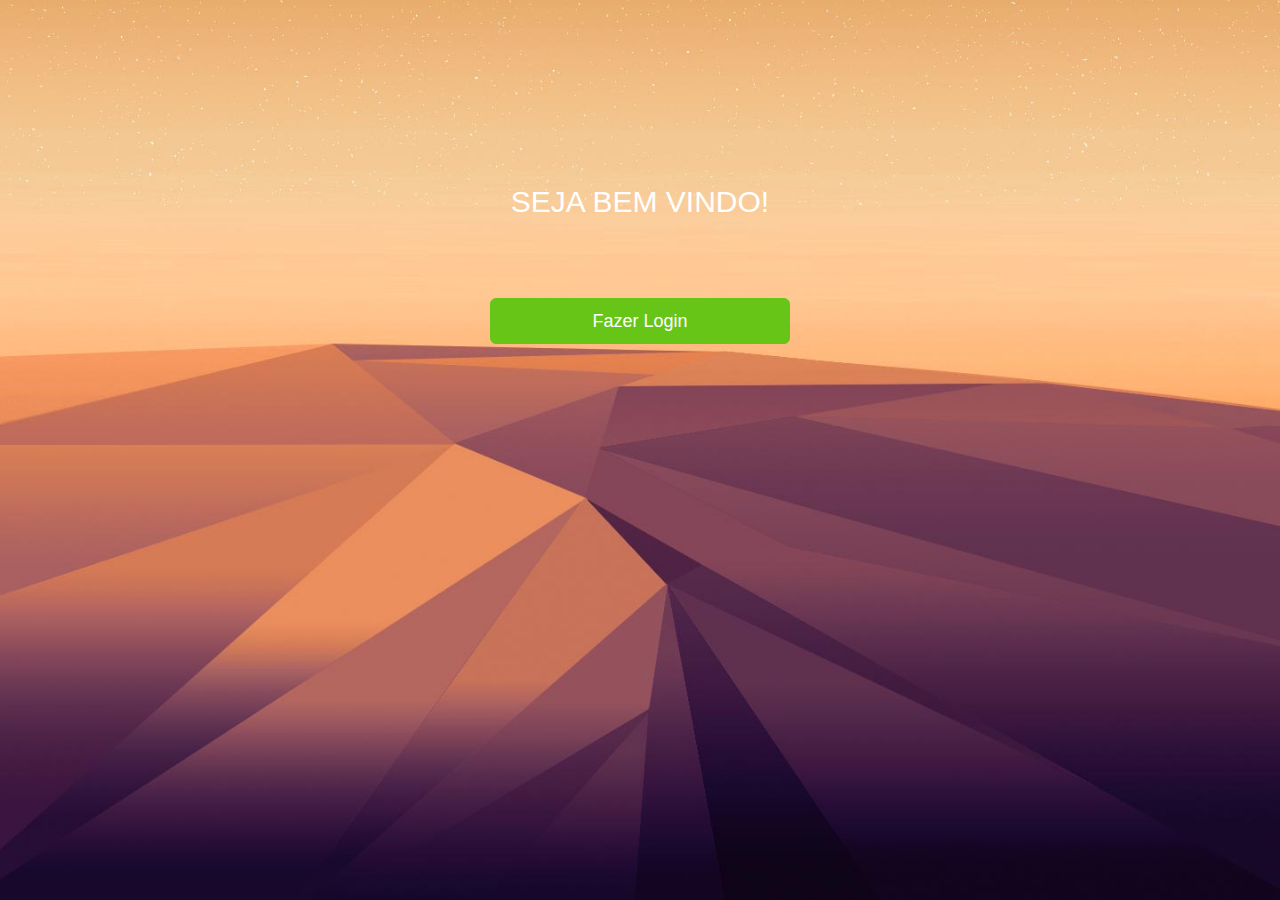
<file: www/index.html>
<!DOCTYPE html>
<html>

<head>
    <meta charset="utf-8" />
    <meta name="format-detection" content="telephone=no" />
    <meta name="msapplication-tap-highlight" content="no" />
    <meta name="viewport" content="user-scalable=no, initial-scale=1, maximum-scale=1, minimum-scale=1, width=device-width" />
    <meta http-equiv="Content-Security-Policy" content="default-src * 'unsafe-inline'; style-src 'self' 'unsafe-inline'; media-src *" />
    <link rel="stylesheet" type="text/css" href="css/index.css" />
    <link rel="stylesheet" type="text/css" href="bootstrap/css/bootstrap.css">
    <link rel="stylesheet" type="text/css" href="css/signin.css">
    <title>MONITORAMENTO DE CRECHE</title>
</head>

<body>


    <div class="container">

      <form class="form-signin">
        <h2 class="form-signin-heading">Seja bem vindo!</h2>
        <a href="login.html" class="btn btn-lg btn-primary btn-block btn-login">Fazer Login</a>        
        
      </form>

    </div>


<script type="text/javascript" src="bootstrap/js/bootstrap.js"></script> 

</body>

</html>
</file>
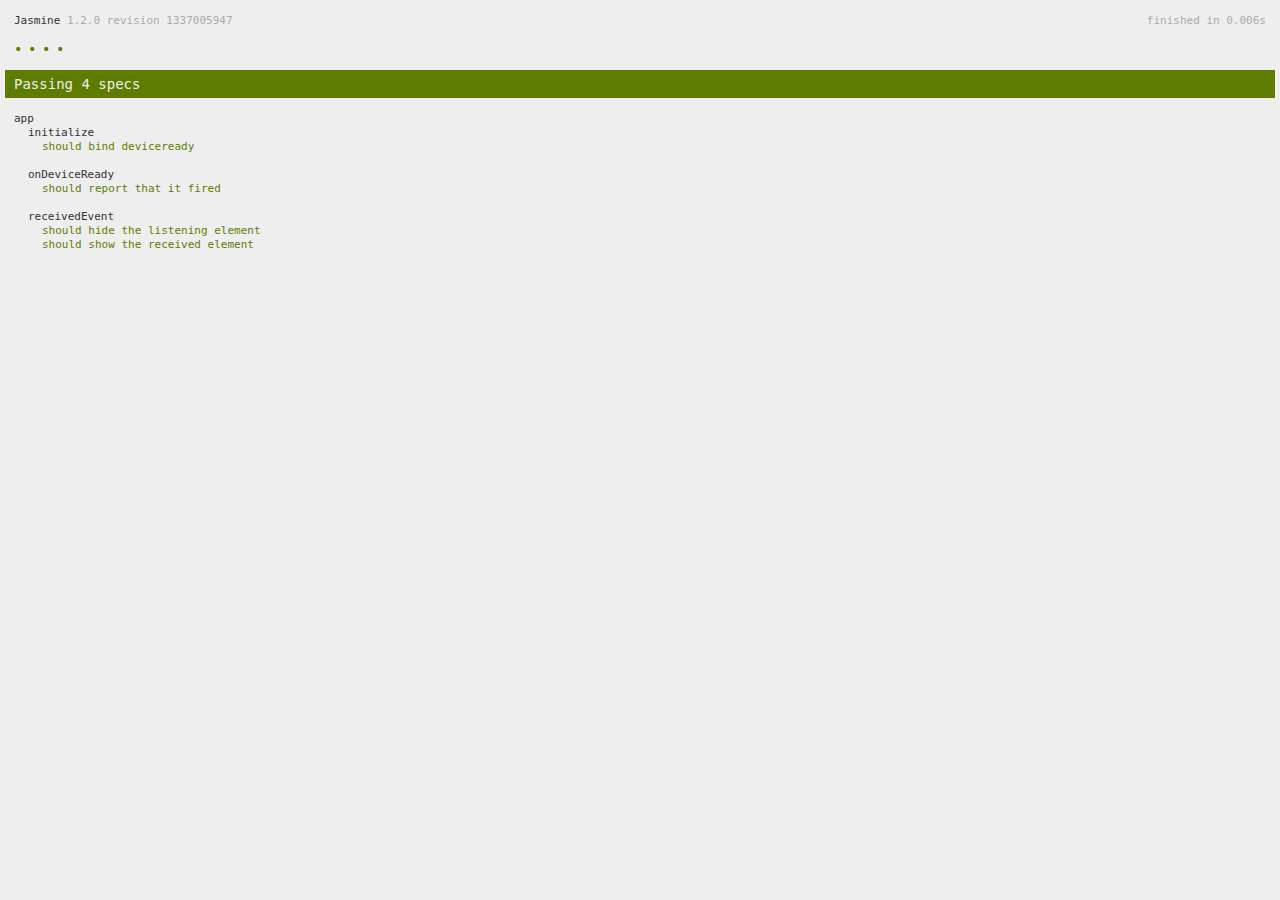
<file: www/spec.html>
<!DOCTYPE html>
<!--
    Licensed to the Apache Software Foundation (ASF) under one
    or more contributor license agreements.  See the NOTICE file
    distributed with this work for additional information
    regarding copyright ownership.  The ASF licenses this file
    to you under the Apache License, Version 2.0 (the
    "License"); you may not use this file except in compliance
    with the License.  You may obtain a copy of the License at

    http://www.apache.org/licenses/LICENSE-2.0

    Unless required by applicable law or agreed to in writing,
    software distributed under the License is distributed on an
    "AS IS" BASIS, WITHOUT WARRANTIES OR CONDITIONS OF ANY
     KIND, either express or implied.  See the License for the
    specific language governing permissions and limitations
    under the License.
-->
<html>
    <head>
        <title>Jasmine Spec Runner</title>

        <!-- jasmine source -->
        <link rel="shortcut icon" type="image/png" href="spec/lib/jasmine-1.2.0/jasmine_favicon.png">
        <link rel="stylesheet" type="text/css" href="spec/lib/jasmine-1.2.0/jasmine.css">
        <script type="text/javascript" src="spec/lib/jasmine-1.2.0/jasmine.js"></script>
        <script type="text/javascript" src="spec/lib/jasmine-1.2.0/jasmine-html.js"></script>

        <!-- include source files here... -->
        <script type="text/javascript" src="js/index.js"></script>

        <!-- include spec files here... -->
        <script type="text/javascript" src="spec/helper.js"></script>
        <script type="text/javascript" src="spec/index.js"></script>

        <script type="text/javascript">
            (function() {
                var jasmineEnv = jasmine.getEnv();
                jasmineEnv.updateInterval = 1000;

                var htmlReporter = new jasmine.HtmlReporter();

                jasmineEnv.addReporter(htmlReporter);

                jasmineEnv.specFilter = function(spec) {
                    return htmlReporter.specFilter(spec);
                };

                var currentWindowOnload = window.onload;

                window.onload = function() {
                    if (currentWindowOnload) {
                        currentWindowOnload();
                    }
                    execJasmine();
                };

                function execJasmine() {
                    jasmineEnv.execute();
                }
            })();
        </script>
    </head>
    <body>
        <div id="stage" style="display:none;"></div>
    </body>
</html>
</file>
<file: www/css/signin.css>
@import url('https://fonts.googleapis.com/css?family=Roboto:300,400,700');


body {
  padding-top: 40px;
  padding-bottom: 40px;
  /*background-color: #eee;*/

  background-image: url(../img/bg-stars.jpg);
  background-position: bottom center;
  background-repeat: no-repeat;
  background-attachment: fixed;
  background-size: cover;

  font-family: 'Roboto', sans-serif;
}

.btn-login{
  background: #67c517 !important;
  border: 1px solid #67c517 !important;
  font-weight: 100 !important;
  text-transform: none !important;
}

.btn-login:hover{
  background: #449d44 !important;
  border: 1px solid #449d44 !important;
}

.form-signin {
  max-width: 330px;
  padding: 15px;
  margin: 0 auto;
}

.form-signin-login {
  max-width: 330px;
  padding: 15px;
  margin: 0 auto;
  background: #fff;  
}

.form-signin .form-signin-heading,
.form-signin .checkbox {
  margin: 130px 0 80px 0;

  text-align: center;
  color: #fff;
  font-weight: 100;
}
.form-signin .checkbox {
  font-weight: normal;
}
.form-signin .form-control {
  position: relative;
  height: auto;
  -webkit-box-sizing: border-box;
          box-sizing: border-box;
  padding: 10px;
  font-size: 16px;
}
.form-signin .form-control:focus {
  z-index: 2;
}
.form-signin input[type="email"] {
  margin-bottom: -1px;
  border-bottom-right-radius: 0;
  border-bottom-left-radius: 0;
}
.form-signin input[type="password"] {
  margin-bottom: 10px;
  border-top-left-radius: 0;
  border-top-right-radius: 0;
}



.form-signin-login2 {
  max-width: 330px;
  
  margin: 0 auto;
  background: #fff;  
}

.login-top{
  width: 100%;
  background-color: #1c1f3f;
  color: #fff;
  text-transform: none;
  font-size: 20px;
  font-weight: 100;
  padding: 15px;
}

.login-cont{
  padding: 50px 15px 50px 15px;
}

.btn-login2{
  background: #67c517 !important;
  border: 1px solid #67c517 !important;
  font-weight: 100 !important;
  text-transform: none !important;
  margin: 40px 0 0 0;
}

.btn-login2:hover{
  background: #449d44 !important;
  border: 1px solid #449d44 !important;
}

.login-sep{
  margin: 0px 0 10px 0;
  position: relative;
  height: auto;
  -webkit-box-sizing: border-box;
          box-sizing: border-box;
  padding: 10px;
  font-size: 16px;
  width: 100%;
}

.login-sep:focus {
  z-index: 2;
}

.error{
  padding: 0 0 30px 0 !important;
}
</file>
<file: www/spec/lib/jasmine-1.2.0/jasmine.css>
body { background-color: #eeeeee; padding: 0; margin: 5px; overflow-y: scroll; }

#HTMLReporter { font-size: 11px; font-family: Monaco, "Lucida Console", monospace; line-height: 14px; color: #333333; }
#HTMLReporter a { text-decoration: none; }
#HTMLReporter a:hover { text-decoration: underline; }
#HTMLReporter p, #HTMLReporter h1, #HTMLReporter h2, #HTMLReporter h3, #HTMLReporter h4, #HTMLReporter h5, #HTMLReporter h6 { margin: 0; line-height: 14px; }
#HTMLReporter .banner, #HTMLReporter .symbolSummary, #HTMLReporter .summary, #HTMLReporter .resultMessage, #HTMLReporter .specDetail .description, #HTMLReporter .alert .bar, #HTMLReporter .stackTrace { padding-left: 9px; padding-right: 9px; }
#HTMLReporter #jasmine_content { position: fixed; right: 100%; }
#HTMLReporter .version { color: #aaaaaa; }
#HTMLReporter .banner { margin-top: 14px; }
#HTMLReporter .duration { color: #aaaaaa; float: right; }
#HTMLReporter .symbolSummary { overflow: hidden; *zoom: 1; margin: 14px 0; }
#HTMLReporter .symbolSummary li { display: block; float: left; height: 7px; width: 14px; margin-bottom: 7px; font-size: 16px; }
#HTMLReporter .symbolSummary li.passed { font-size: 14px; }
#HTMLReporter .symbolSummary li.passed:before { color: #5e7d00; content: "\02022"; }
#HTMLReporter .symbolSummary li.failed { line-height: 9px; }
#HTMLReporter .symbolSummary li.failed:before { color: #b03911; content: "x"; font-weight: bold; margin-left: -1px; }
#HTMLReporter .symbolSummary li.skipped { font-size: 14px; }
#HTMLReporter .symbolSummary li.skipped:before { color: #bababa; content: "\02022"; }
#HTMLReporter .symbolSummary li.pending { line-height: 11px; }
#HTMLReporter .symbolSummary li.pending:before { color: #aaaaaa; content: "-"; }
#HTMLReporter .bar { line-height: 28px; font-size: 14px; display: block; color: #eee; }
#HTMLReporter .runningAlert { background-color: #666666; }
#HTMLReporter .skippedAlert { background-color: #aaaaaa; }
#HTMLReporter .skippedAlert:first-child { background-color: #333333; }
#HTMLReporter .skippedAlert:hover { text-decoration: none; color: white; text-decoration: underline; }
#HTMLReporter .passingAlert { background-color: #a6b779; }
#HTMLReporter .passingAlert:first-child { background-color: #5e7d00; }
#HTMLReporter .failingAlert { background-color: #cf867e; }
#HTMLReporter .failingAlert:first-child { background-color: #b03911; }
#HTMLReporter .results { margin-top: 14px; }
#HTMLReporter #details { display: none; }
#HTMLReporter .resultsMenu, #HTMLReporter .resultsMenu a { background-color: #fff; color: #333333; }
#HTMLReporter.showDetails .summaryMenuItem { font-weight: normal; text-decoration: inherit; }
#HTMLReporter.showDetails .summaryMenuItem:hover { text-decoration: underline; }
#HTMLReporter.showDetails .detailsMenuItem { font-weight: bold; text-decoration: underline; }
#HTMLReporter.showDetails .summary { display: none; }
#HTMLReporter.showDetails #details { display: block; }
#HTMLReporter .summaryMenuItem { font-weight: bold; text-decoration: underline; }
#HTMLReporter .summary { margin-top: 14px; }
#HTMLReporter .summary .suite .suite, #HTMLReporter .summary .specSummary { margin-left: 14px; }
#HTMLReporter .summary .specSummary.passed a { color: #5e7d00; }
#HTMLReporter .summary .specSummary.failed a { color: #b03911; }
#HTMLReporter .description + .suite { margin-top: 0; }
#HTMLReporter .suite { margin-top: 14px; }
#HTMLReporter .suite a { color: #333333; }
#HTMLReporter #details .specDetail { margin-bottom: 28px; }
#HTMLReporter #details .specDetail .description { display: block; color: white; background-color: #b03911; }
#HTMLReporter .resultMessage { padding-top: 14px; color: #333333; }
#HTMLReporter .resultMessage span.result { display: block; }
#HTMLReporter .stackTrace { margin: 5px 0 0 0; max-height: 224px; overflow: auto; line-height: 18px; color: #666666; border: 1px solid #ddd; background: white; white-space: pre; }

#TrivialReporter { padding: 8px 13px; position: absolute; top: 0; bottom: 0; left: 0; right: 0; overflow-y: scroll; background-color: white; font-family: "Helvetica Neue Light", "Lucida Grande", "Calibri", "Arial", sans-serif; /*.resultMessage {*/ /*white-space: pre;*/ /*}*/ }
#TrivialReporter a:visited, #TrivialReporter a { color: #303; }
#TrivialReporter a:hover, #TrivialReporter a:active { color: blue; }
#TrivialReporter .run_spec { float: right; padding-right: 5px; font-size: .8em; text-decoration: none; }
#TrivialReporter .banner { color: #303; background-color: #fef; padding: 5px; }
#TrivialReporter .logo { float: left; font-size: 1.1em; padding-left: 5px; }
#TrivialReporter .logo .version { font-size: .6em; padding-left: 1em; }
#TrivialReporter .runner.running { background-color: yellow; }
#TrivialReporter .options { text-align: right; font-size: .8em; }
#TrivialReporter .suite { border: 1px outset gray; margin: 5px 0; padding-left: 1em; }
#TrivialReporter .suite .suite { margin: 5px; }
#TrivialReporter .suite.passed { background-color: #dfd; }
#TrivialReporter .suite.failed { background-color: #fdd; }
#TrivialReporter .spec { margin: 5px; padding-left: 1em; clear: both; }
#TrivialReporter .spec.failed, #TrivialReporter .spec.passed, #TrivialReporter .spec.skipped { padding-bottom: 5px; border: 1px solid gray; }
#TrivialReporter .spec.failed { background-color: #fbb; border-color: red; }
#TrivialReporter .spec.passed { background-color: #bfb; border-color: green; }
#TrivialReporter .spec.skipped { background-color: #bbb; }
#TrivialReporter .messages { border-left: 1px dashed gray; padding-left: 1em; padding-right: 1em; }
#TrivialReporter .passed { background-color: #cfc; display: none; }
#TrivialReporter .failed { background-color: #fbb; }
#TrivialReporter .skipped { color: #777; background-color: #eee; display: none; }
#TrivialReporter .resultMessage span.result { display: block; line-height: 2em; color: black; }
#TrivialReporter .resultMessage .mismatch { color: black; }
#TrivialReporter .stackTrace { white-space: pre; font-size: .8em; margin-left: 10px; max-height: 5em; overflow: auto; border: 1px inset red; padding: 1em; background: #eef; }
#TrivialReporter .finished-at { padding-left: 1em; font-size: .6em; }
#TrivialReporter.show-passed .passed, #TrivialReporter.show-skipped .skipped { display: block; }
#TrivialReporter #jasmine_content { position: fixed; right: 100%; }
#TrivialReporter .runner { border: 1px solid gray; display: block; margin: 5px 0; padding: 2px 0 2px 10px; }
</file>
<file: www/css/index.css>
/*
 * Licensed to the Apache Software Foundation (ASF) under one
 * or more contributor license agreements.  See the NOTICE file
 * distributed with this work for additional information
 * regarding copyright ownership.  The ASF licenses this file
 * to you under the Apache License, Version 2.0 (the
 * "License"); you may not use this file except in compliance
 * with the License.  You may obtain a copy of the License at
 *
 * http://www.apache.org/licenses/LICENSE-2.0
 *
 * Unless required by applicable law or agreed to in writing,
 * software distributed under the License is distributed on an
 * "AS IS" BASIS, WITHOUT WARRANTIES OR CONDITIONS OF ANY
 * KIND, either express or implied.  See the License for the
 * specific language governing permissions and limitations
 * under the License.
 */
* {
    -webkit-tap-highlight-color: rgba(0,0,0,0); /* make transparent link selection, adjust last value opacity 0 to 1.0 */
}

@import url('https://fonts.googleapis.com/css?family=Roboto:300,400,700');

body {
    -webkit-touch-callout: none;                /* prevent callout to copy image, etc when tap to hold */
    -webkit-text-size-adjust: none;             /* prevent webkit from resizing text to fit */
    -webkit-user-select: none;                  /* prevent copy paste, to allow, change 'none' to 'text' */
    background-color:#E4E4E4;
    background-image:linear-gradient(top, #A7A7A7 0%, #E4E4E4 51%);
    background-image:-webkit-linear-gradient(top, #A7A7A7 0%, #E4E4E4 51%);
    background-image:-ms-linear-gradient(top, #A7A7A7 0%, #E4E4E4 51%);
    background-image:-webkit-gradient(
        linear,
        left top,
        left bottom,
        color-stop(0, #A7A7A7),
        color-stop(0.51, #E4E4E4)
    );
    background-attachment:fixed;
    font-family:'HelveticaNeue-Light', 'HelveticaNeue', Helvetica, Arial, sans-serif;
    font-size:12px;
    height:100%;
    margin:0px;
    padding:0px;
    text-transform:uppercase;
    width:100%;

    font-family: 'Roboto', sans-serif;
}

/* Portrait layout (default) */
.app {
    background:url(../img/logo.png) no-repeat center top; /* 170px x 200px */
    position:absolute;             /* position in the center of the screen */
    left:50%;
    top:50%;
    height:50px;                   /* text area height */
    width:225px;                   /* text area width */
    text-align:center;
    padding:180px 0px 0px 0px;     /* image height is 200px (bottom 20px are overlapped with text) */
    margin:-115px 0px 0px -112px;  /* offset vertical: half of image height and text area height */
                                   /* offset horizontal: half of text area width */
}

/* Landscape layout (with min-width) */
@media screen and (min-aspect-ratio: 1/1) and (min-width:400px) {
    .app {
        background-position:left center;
        padding:75px 0px 75px 170px;  /* padding-top + padding-bottom + text area = image height */
        margin:-90px 0px 0px -198px;  /* offset vertical: half of image height */
                                      /* offset horizontal: half of image width and text area width */
    }
}

h1 {
    font-size:24px;
    font-weight:normal;
    margin:0px;
    overflow:visible;
    padding:0px;
    text-align:center;
}

.event {
    border-radius:4px;
    -webkit-border-radius:4px;
    color:#FFFFFF;
    font-size:12px;
    margin:0px 30px;
    padding:2px 0px;
}

.event.listening {
    background-color:#333333;
    display:block;
}

.event.received {
    background-color:#4B946A;
    display:none;
}

@keyframes fade {
    from { opacity: 1.0; }
    50% { opacity: 0.4; }
    to { opacity: 1.0; }
}
 
@-webkit-keyframes fade {
    from { opacity: 1.0; }
    50% { opacity: 0.4; }
    to { opacity: 1.0; }
}
 
.blink {
    animation:fade 3000ms infinite;
    -webkit-animation:fade 3000ms infinite;
}
</file>
